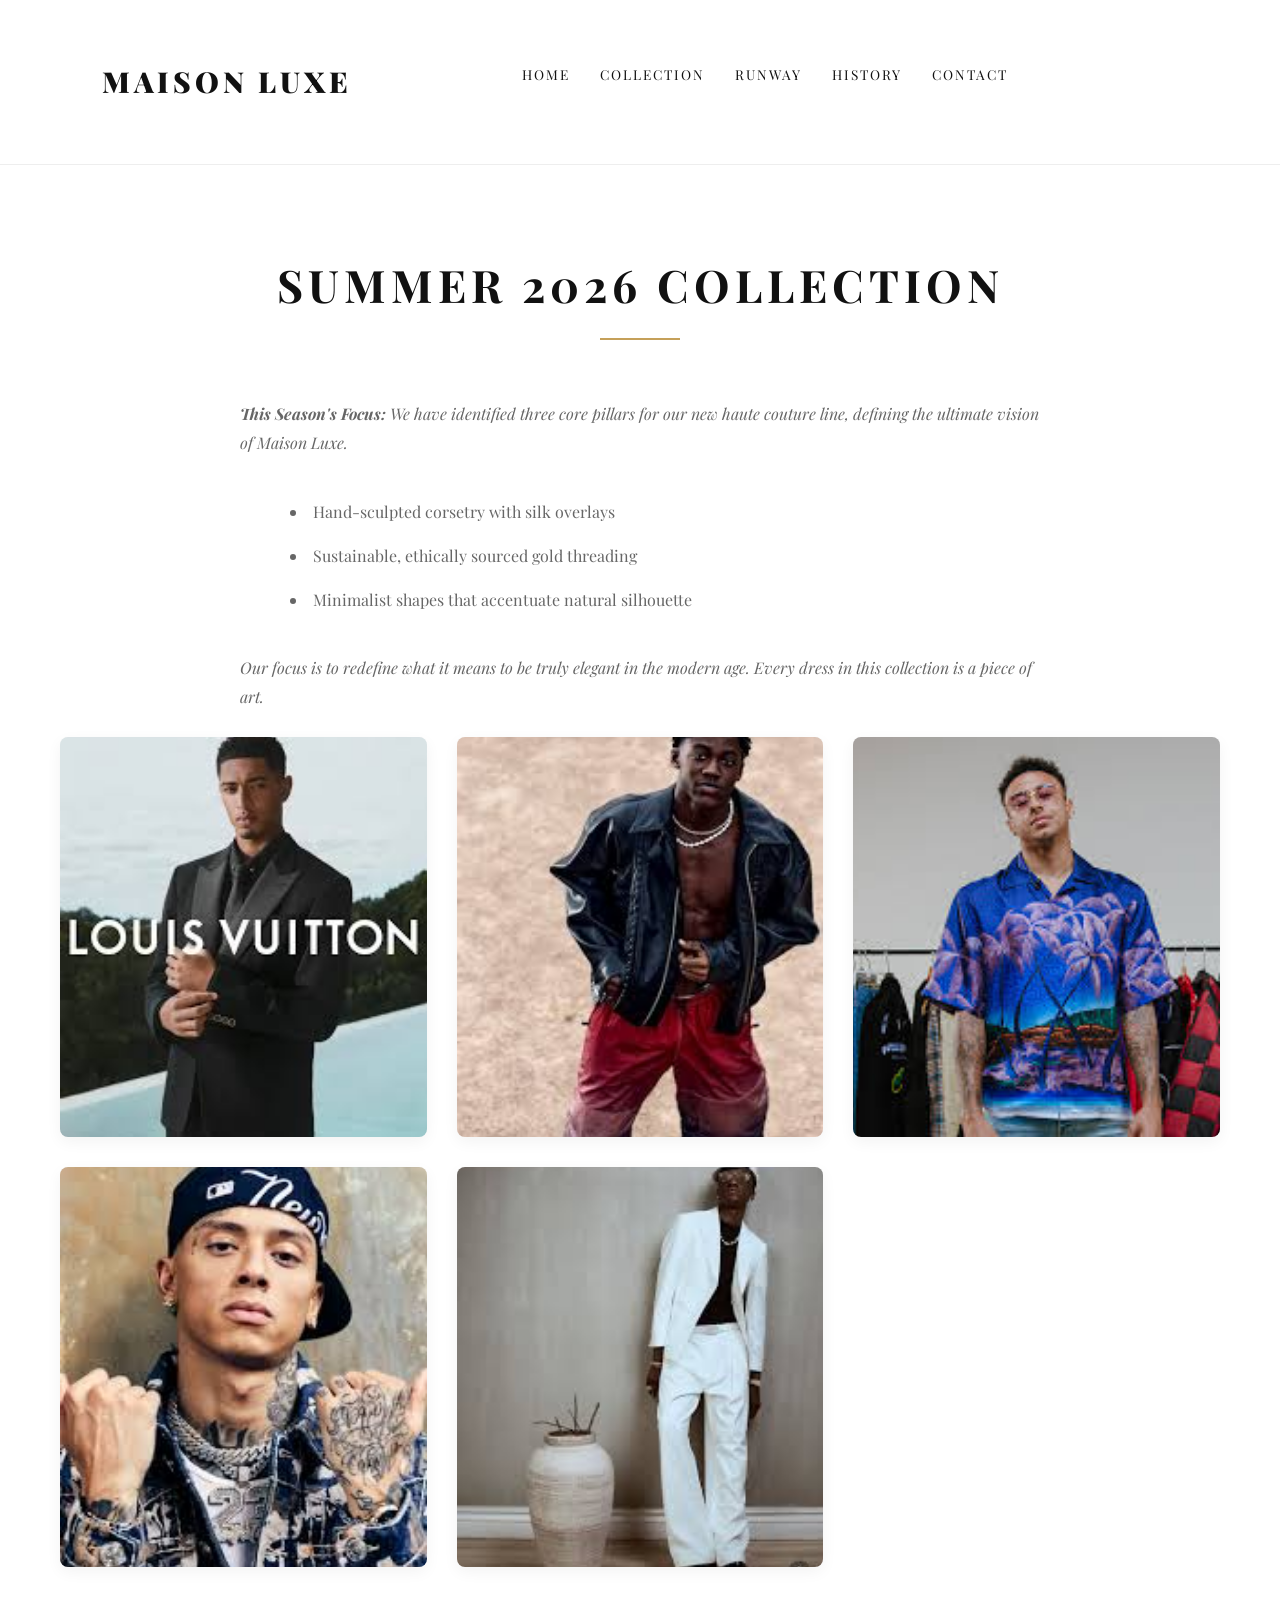
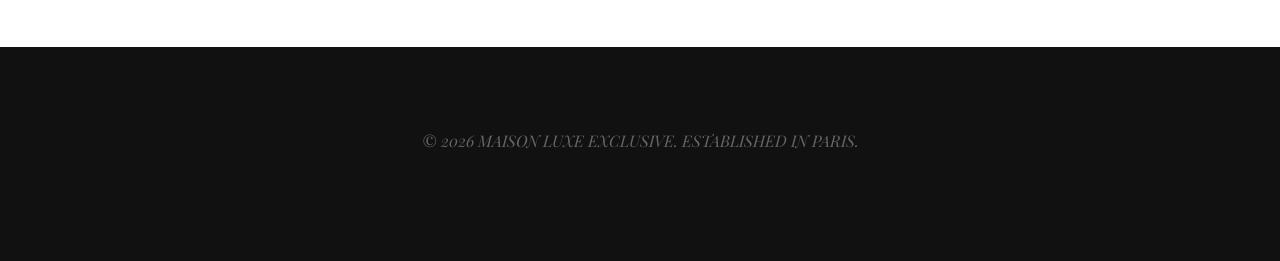
<file: index.html>
<!DOCTYPE html>
<html lang="en">
<head>
    <meta charset="UTF-8">
    <title>MAISON LUXE | Haute Couture</title>
    <link rel="stylesheet" href="style.css">
    <link href="https://fonts.googleapis.com/css2?family=Playfair+Display:wght@400;700;900&display=swap" rel="stylesheet">
</head>
<body>

    <nav>
        <div class="logo">MAISON LUXE</div>
        <ul class="nav-links">
            <li><a href="index.html">Home</a></li>
            <li><a href="collection.html">Collection</a></li>
            <li><a href="runway.html">Runway</a></li>
            <li><a href="history.html">History</a></li>
            <li><a href="contact.html">Contact</a></li>
        </ul>
    </nav>

    <div class="container">
        <h2>Summer 2026 Collection</h2>
        
        <p><strong>This Season's Focus:</strong> We have identified three core pillars for our new haute couture line, defining the ultimate vision of Maison Luxe.</p>
        <ul>
            <li>Hand-sculpted corsetry with silk overlays</li>
            <li>Sustainable, ethically sourced gold threading</li>
            <li>Minimalist shapes that accentuate natural silhouette</li>
        </ul>

        <p>Our focus is to redefine what it means to be truly elegant in the modern age. Every dress in this collection is a piece of art.</p>

        <div class="grid">
            <div class="grid-item"><img src="[data-uri]" alt="Fashion 1"></div>
            <div class="grid-item"><img src="[data-uri]" alt="Fashion 2"></div>
			<div class="grid-item"><img src="[data-uri]" alt="Fashion 3"></div>
            <div class="grid-item"><img src="[data-uri]" alt="Fashion 3"></div>
	        <div class="grid-item"><img src="[data-uri]" alt="Fashion 3"></div>
	   </div> 
    </div>

    <footer>
        <p>&copy; 2026 MAISON LUXE EXCLUSIVE. ESTABLISHED IN PARIS.</p>
    </footer>

</body>
</html>
</file>
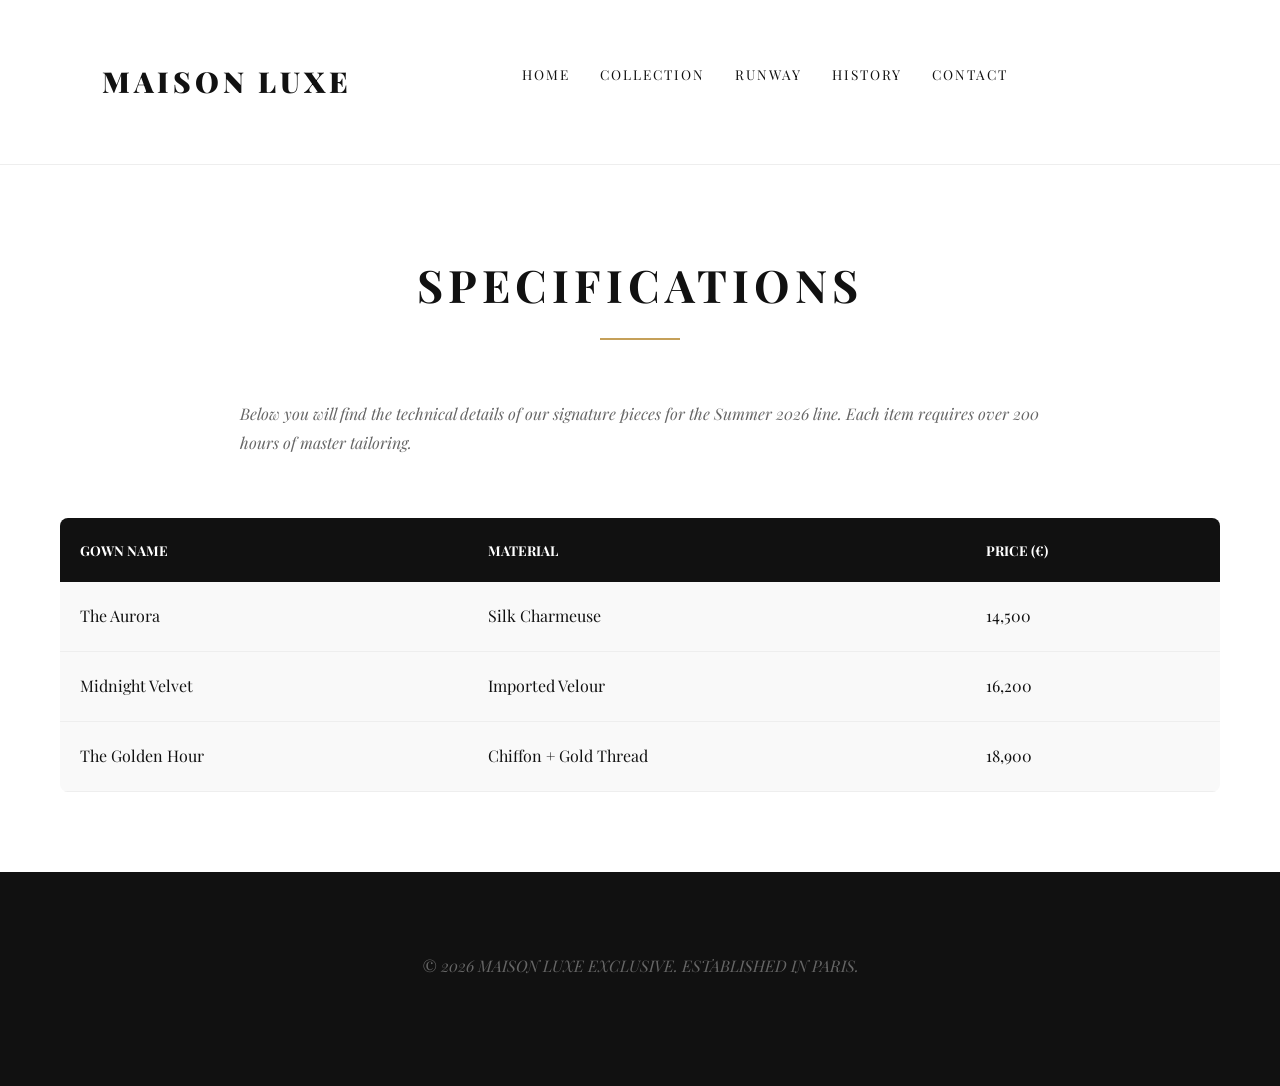
<file: collection.html>
<!DOCTYPE html>
<html lang="en">
<head>
    <meta charset="UTF-8">
    <title>COLLECTION | Maison Luxe</title>
    <link rel="stylesheet" href="style.css">
    <link href="https://fonts.googleapis.com/css2?family=Playfair+Display:wght@400;700;900&display=swap" rel="stylesheet">
</head>
<body>

    <nav>
        <div class="logo">MAISON LUXE</div>
        <ul class="nav-links">
            <li><a href="index.html">Home</a></li>
            <li><a href="collection.html">Collection</a></li>
            <li><a href="runway.html">Runway</a></li>
            <li><a href="history.html">History</a></li>
            <li><a href="contact.html">Contact</a></li>
        </ul>
    </nav>

    <div class="container">
        <h2>Specifications</h2>
        <p>Below you will find the technical details of our signature pieces for the Summer 2026 line. Each item requires over 200 hours of master tailoring.</p>
        
        <table>
            <thead>
                <tr>
                    <th>Gown Name</th>
                    <th>Material</th>
                    <th>Price (€)</th>
                </tr>
            </thead>
            <tbody>
                <tr>
                    <td>The Aurora</td>
                    <td>Silk Charmeuse</td>
                    <td>14,500</td>
                </tr>
                <tr>
                    <td>Midnight Velvet</td>
                    <td>Imported Velour</td>
                    <td>16,200</td>
                </tr>
                <tr>
                    <td>The Golden Hour</td>
                    <td>Chiffon + Gold Thread</td>
                    <td>18,900</td>
                </tr>
            </tbody>
        </table>
    </div>

    <footer>
        <p>&copy; 2026 MAISON LUXE EXCLUSIVE. ESTABLISHED IN PARIS.</p>
    </footer>

</body>
</html>
</file>
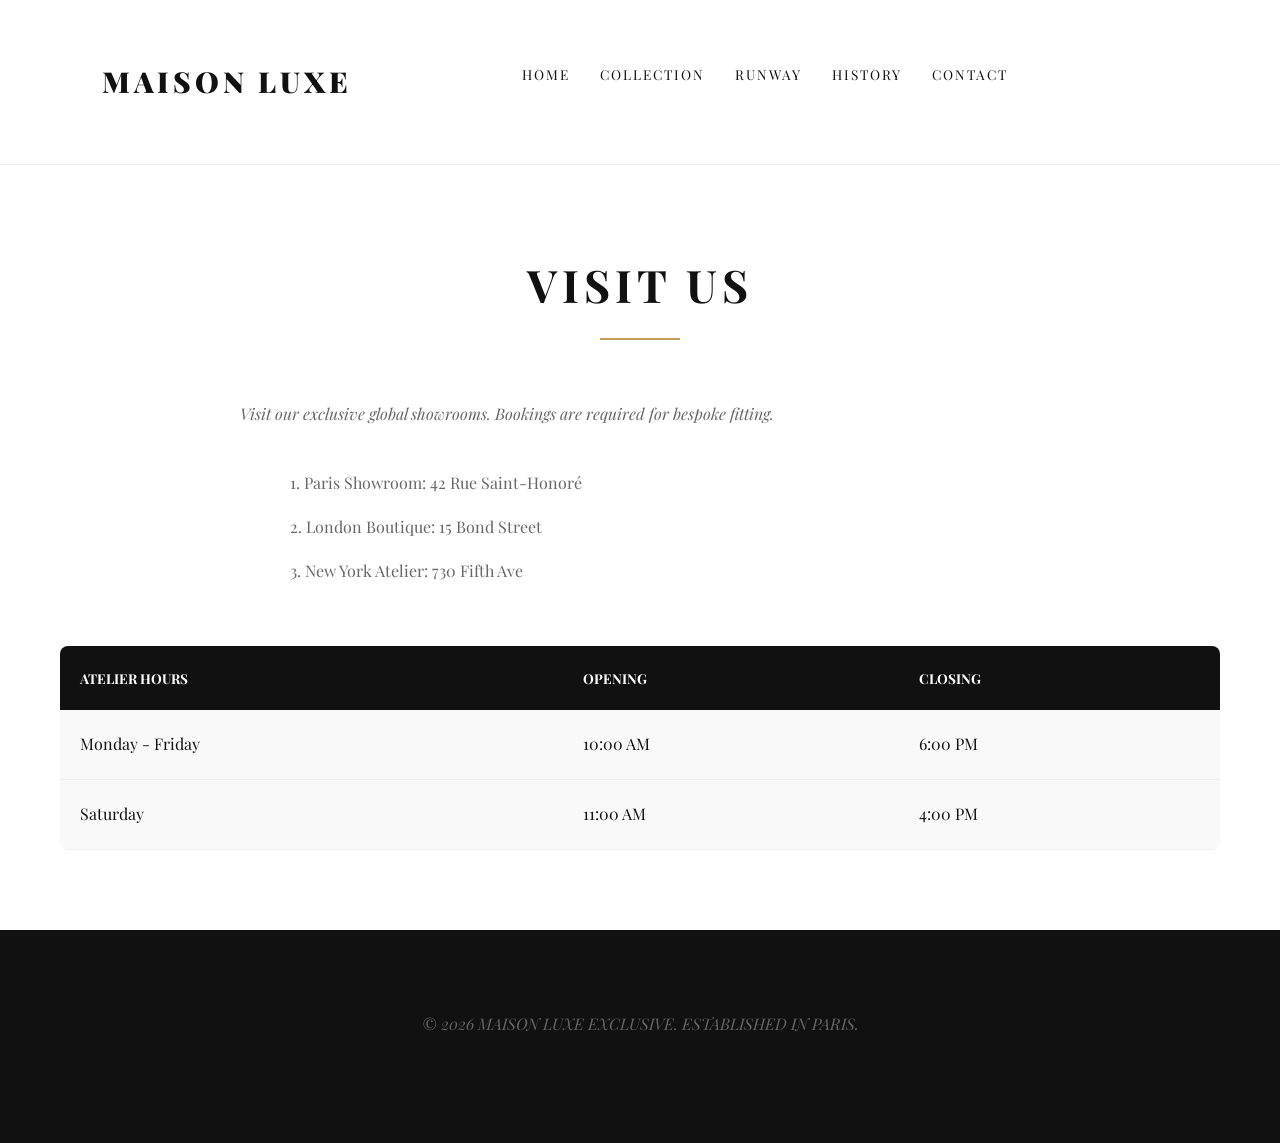
<file: contact.html>
<!DOCTYPE html>
<html lang="en">
<head>
    <meta charset="UTF-8">
    <title>CONTACT | Maison Luxe</title>
    <link rel="stylesheet" href="style.css">
    <link href="https://fonts.googleapis.com/css2?family=Playfair+Display:wght@400;700;900&display=swap" rel="stylesheet">
</head>
<body>

    <nav>
        <div class="logo">MAISON LUXE</div>
        <ul class="nav-links">
            <li><a href="index.html">Home</a></li>
            <li><a href="collection.html">Collection</a></li>
            <li><a href="runway.html">Runway</a></li>
            <li><a href="history.html">History</a></li>
            <li><a href="contact.html">Contact</a></li>
        </ul>
    </nav>

    <div class="container">
        <h2>Visit Us</h2>
        <p>Visit our exclusive global showrooms. Bookings are required for bespoke fitting.</p>
        
        <ol>
            <li>Paris Showroom: 42 Rue Saint-Honoré</li>
            <li>London Boutique: 15 Bond Street</li>
            <li>New York Atelier: 730 Fifth Ave</li>
        </ol>

        <table>
            <thead>
                <tr>
                    <th>Atelier Hours</th>
                    <th>Opening</th>
                    <th>Closing</th>
                </tr>
            </thead>
            <tbody>
                <tr>
                    <td>Monday - Friday</td>
                    <td>10:00 AM</td>
                    <td>6:00 PM</td>
                </tr>
                <tr>
                    <td>Saturday</td>
                    <td>11:00 AM</td>
                    <td>4:00 PM</td>
                </tr>
            </tbody>
        </table>
    </div>

    <footer>
        <p>&copy; 2026 MAISON LUXE EXCLUSIVE. ESTABLISHED IN PARIS.</p>
    </footer>

</body>
</html>
</file>
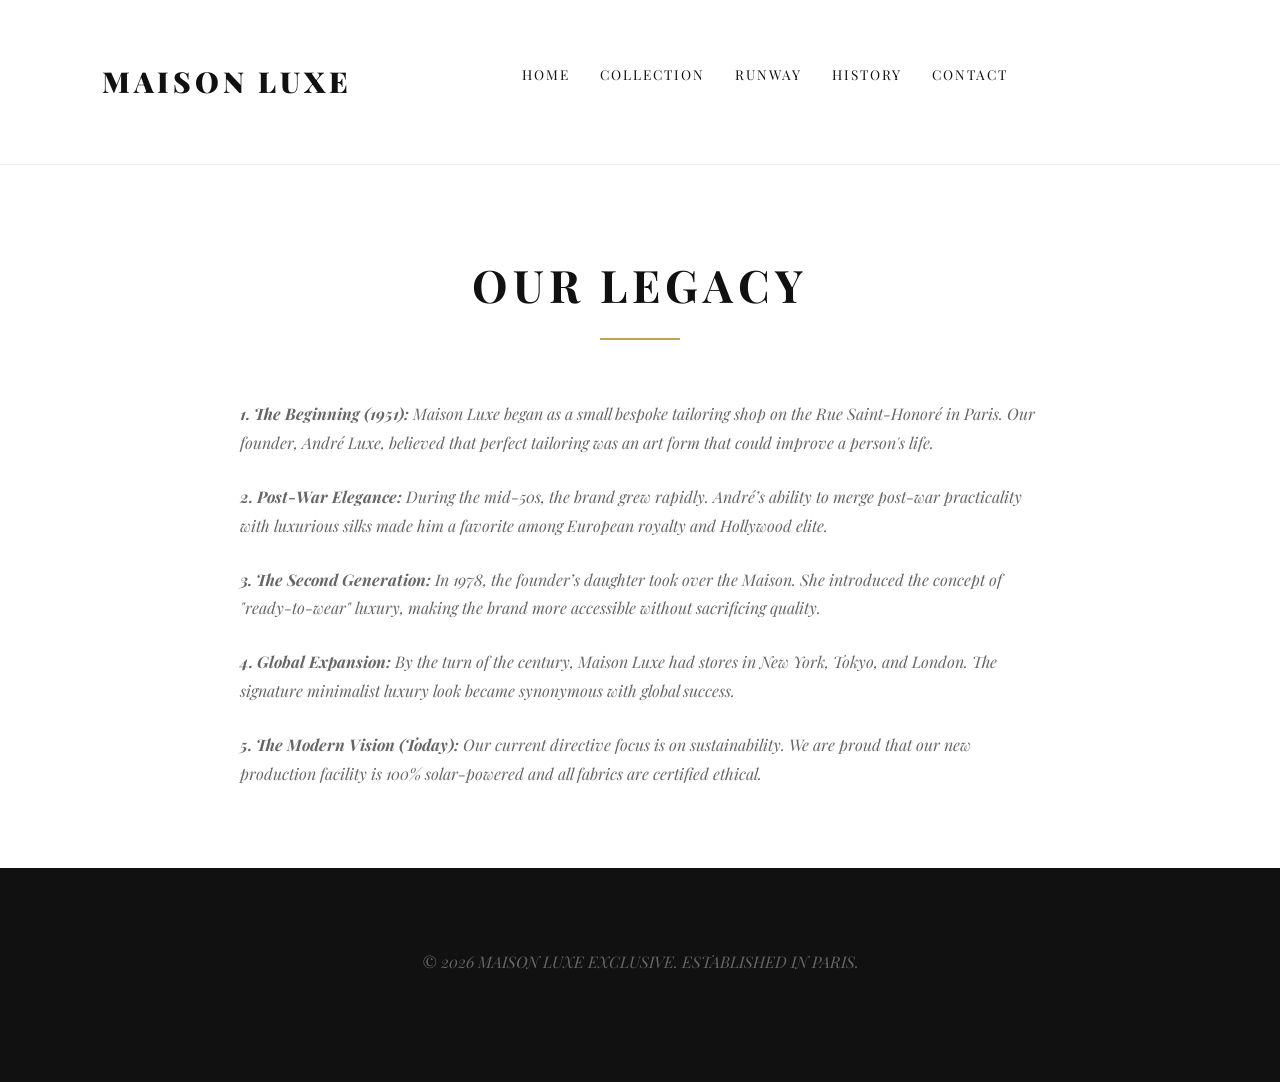
<file: history.html>
<!DOCTYPE html>
<html lang="en">
<head>
    <meta charset="UTF-8">
    <title>HISTORY | Maison Luxe</title>
    <link rel="stylesheet" href="style.css">
    <link href="https://fonts.googleapis.com/css2?family=Playfair+Display:wght@400;700;900&display=swap" rel="stylesheet">
</head>
<body>

    <nav>
        <div class="logo">MAISON LUXE</div>
        <ul class="nav-links">
            <li><a href="index.html">Home</a></li>
            <li><a href="collection.html">Collection</a></li>
            <li><a href="runway.html">Runway</a></li>
            <li><a href="history.html">History</a></li>
            <li><a href="contact.html">Contact</a></li>
        </ul>
    </nav>

    <div class="container">
        <h2>Our Legacy</h2>
        
        <p><strong>1. The Beginning (1951):</strong> Maison Luxe began as a small bespoke tailoring shop on the Rue Saint-Honoré in Paris. Our founder, André Luxe, believed that perfect tailoring was an art form that could improve a person's life.</p>
        
        <p><strong>2. Post-War Elegance:</strong> During the mid-50s, the brand grew rapidly. André’s ability to merge post-war practicality with luxurious silks made him a favorite among European royalty and Hollywood elite.</p>
        
        <p><strong>3. The Second Generation:</strong> In 1978, the founder’s daughter took over the Maison. She introduced the concept of "ready-to-wear" luxury, making the brand more accessible without sacrificing quality.</p>
        
        <p><strong>4. Global Expansion:</strong> By the turn of the century, Maison Luxe had stores in New York, Tokyo, and London. The signature minimalist luxury look became synonymous with global success.</p>
        
        <p><strong>5. The Modern Vision (Today):</strong> Our current directive focus is on sustainability. We are proud that our new production facility is 100% solar-powered and all fabrics are certified ethical.</p>
    </div>

    <footer>
        <p>&copy; 2026 MAISON LUXE EXCLUSIVE. ESTABLISHED IN PARIS.</p>
    </footer>

</body>
</html>
</file>
<file: style.css>
/* --- style.css --- */
/* (Master Stylesheet for Modern Fashion Aesthetic) */

/* Core variables for easy modification & high-end feel */
:root {
    --gold: #c5a059;       /* Accent colour */
    --black: #111111;      /* Text colour mark */
    --white: #ffffff;      /* Background colour mark */
    --gray-bg: #f9f9f9;    /* Secondary Background colour mark */
    --text-muted: #666666;
    --transition: 0.4s ease;
}

* {
    margin: 0; padding: 0; box-sizing: border-box;
    font-family: 'Playfair Display', serif; /* A high-end luxury font */
}

body {
    background-color: cream;
    color: var(--black);
    line-height: 1.8;
}

/* --- Navigation Menu Bar (5 Marks) --- */
nav {
    display: flex;
    justify-content: space-between;
    align-items: center;
    padding: 20px 8%;
    background: var(--white);
    border-bottom: 1px solid #eee;
    position: sticky;
    top: 0;
    z-index: 1000;
}

.logo {
    font-size: 1.8rem;
    font-weight: 900;
    letter-spacing: 4px;
    text-transform: uppercase;
}

.nav-links {
    display: flex;
    list-style: none;
    gap: 30px;
}

.nav-links a {
    text-decoration: none;
    color: var(--black);
    font-size: 0.85rem;
    text-transform: uppercase;
    letter-spacing: 2px;
    transition: var(--transition);
}

.nav-links a:hover {
    color: var(--gold);
    transform: translateY(-2px); /* Aesthetic hover effect */
}

/* --- Common Layout Components --- */
.container {
    max-width: 1200px;
    margin: 80px auto;
    padding: 0 20px;
}

h2 {
    text-align: center;
    font-size: 2.8rem;
    margin-bottom: 60px;
    text-transform: uppercase;
    letter-spacing: 5px;
    position: relative;
    padding-bottom: 15px;
}

h2::after {
    content: '';
    position: absolute;
    width: 80px;
    height: 2px;
    background: var(--gold);
    bottom: 0;
    left: 50%;
    transform: translateX(-50%);
}

/* Formatting for Paragraphs (5 Marks across site) */
p {
    margin-bottom: 25px;
    color: var(--text-muted);
    max-width: 800px;
    margin-left: auto;
    margin-right: auto;
	font-style:italic;
}

/* --- Media Grids (Images/Videos - 10 Marks total) --- */
.grid {
    display: grid;
    grid-template-columns: repeat(auto-fit, minmax(300px, 1fr));
    gap: 30px;
}

.grid-item {
    background: var(--gray-bg);
    border-radius: 8px;
    overflow: hidden;
    box-shadow: 0 5px 15px rgba(0,0,0,0.05); /* Aesthetics mark */
}

.grid-item img, .grid-item video {
    width: 100%;
    height: 400px; /* High grid for fashion shots */
    object-fit: cover;
    display: block;
    transition: var(--transition);
}

/* Aesthetics: Hover effects on images */
.grid-item img:hover {
    transform: scale(1.05);
}
/*style.css*/
/* --- Tables & Lists (10 Marks total across site) --- */
table {
    width: 100%;
    border-collapse: collapse;
    margin: 60px 0;
    background: var(--gray-bg);
    border-radius: 8px;
    overflow: hidden;
}

th {
    text-align: left;
    background: var(--black);
    color: var(--white);
    padding: 20px;
    text-transform: uppercase;
    font-size: 0.85rem;
}

td {
    padding: 20px;
    border-bottom: 1px solid #eee;
}

ul, ol {
    margin: 40px auto;
    max-width: 700px;
    list-style-position: inside;
}

li {
    margin-bottom: 15px;
    color: var(--text-muted);
}

/* --- Footer --- */
footer {
    padding: 80px 8%;
    background: var(--black);
    color: var(--white);
    text-align: center;
}
</file>
